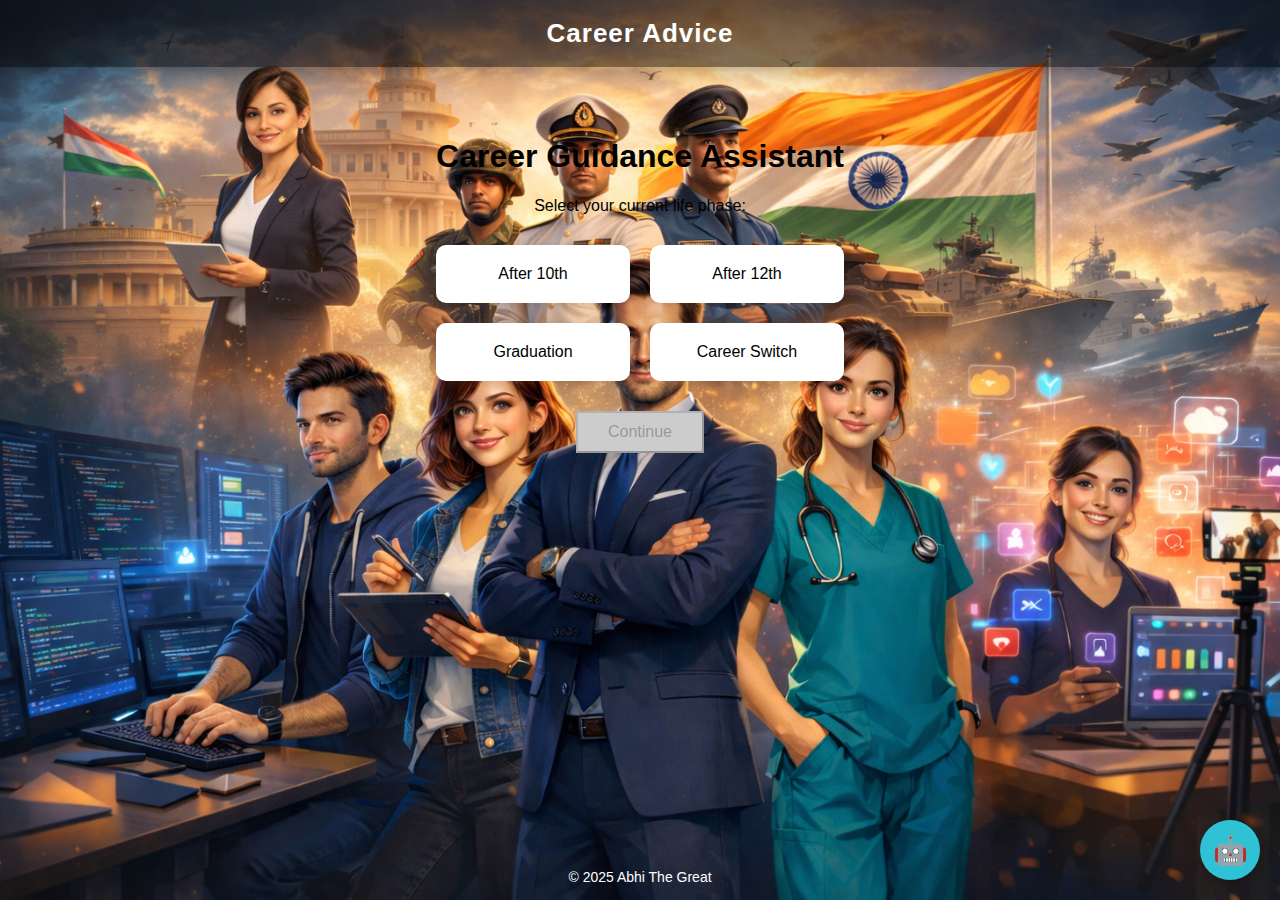
<file: index.html>
<!DOCTYPE html>
<html lang="en">
<head>
  <meta charset="UTF-8">
  <meta name="viewport" content="width=device-width, initial-scale=1.0">
  <link rel="icon" type="image/png" href="assets/icon.png">
  <title>Career Guidance</title>
  <link rel="stylesheet" href="style.css">
</head>
<body>
  <header class="site-header">
  <h1>Career Advice</h1>
</header>

  <div class="container">
    <h1>Career Guidance Assistant</h1>
    <p>Select your current life phase:</p>

   <div class="phases">
  <div class="card" onclick="selectPhase(this,'After 10th')">After 10th</div>
  <div class="card" onclick="selectPhase(this,'After 12th')">After 12th</div>
  <div class="card" onclick="selectPhase(this,'Graduation')">Graduation</div>
  <div class="card" onclick="selectPhase(this,'Career Switch')">Career Switch</div>
</div>

    <button id="continueBtn" onclick="goNext()" disabled>Continue</button>
  </div>

<!-- Floating Bot Button -->
<div class="floating-bot" onclick="toggleBot()">
  🤖
</div>

<!-- Floating Bot Chat Box -->
<div id="floatingBotBox" class="floating-bot-box">
  <div class="bot-header">
    Career Bot
    <span onclick="toggleBot()">✖</span>
  </div>

  <iframe 
    src="https://abhi-the-great-cga.hf.space"
    title="Career Bot">
  </iframe>
</div>

  <script>
    let selectedPhase = "";
let selectedCard = null;

function selectPhase(card, phase) {
  selectedPhase = phase;

  // Remove highlight from previous selection
  if(selectedCard) {
    selectedCard.style.background = "white";
    selectedCard.style.color = "black";
  }

  // Highlight current selection
  card.style.background = "#007bff";
  card.style.color = "white";
  selectedCard = card;

  // Enable Continue button with animation
  const btn = document.getElementById("continueBtn");
  btn.disabled = false;
  btn.style.transform = "scale(1.05)";
  setTimeout(()=>{ btn.style.transform = "scale(1)"; }, 150);
}

function goNext() {
  if (selectedPhase === "") {
    alert("Please select a life phase");
    return;
  }
  localStorage.setItem("lifePhase", selectedPhase);
  window.location.href = "chatbot.html";
}

function toggleBot() {
  const box = document.getElementById("floatingBotBox");
  box.style.display = box.style.display === "block" ? "none" : "block";
  }

// Close bot when clicking outside
document.addEventListener("click", function (event) {
  const botBox = document.getElementById("floatingBotBox");
  const botBtn = document.querySelector(".floating-bot");

  // If bot is open
  if (botBox.style.display === "block") {
  // Clicked outside both bot box and floating button
  if (!botBox.contains(event.target) && !botBtn.contains(event.target)) {
      botBox.style.display = "none";
      }
    }
  });


</script>

<footer class="site-footer">
  © 2025 Abhi The Great
</footer>

</body>
</html>
</file>
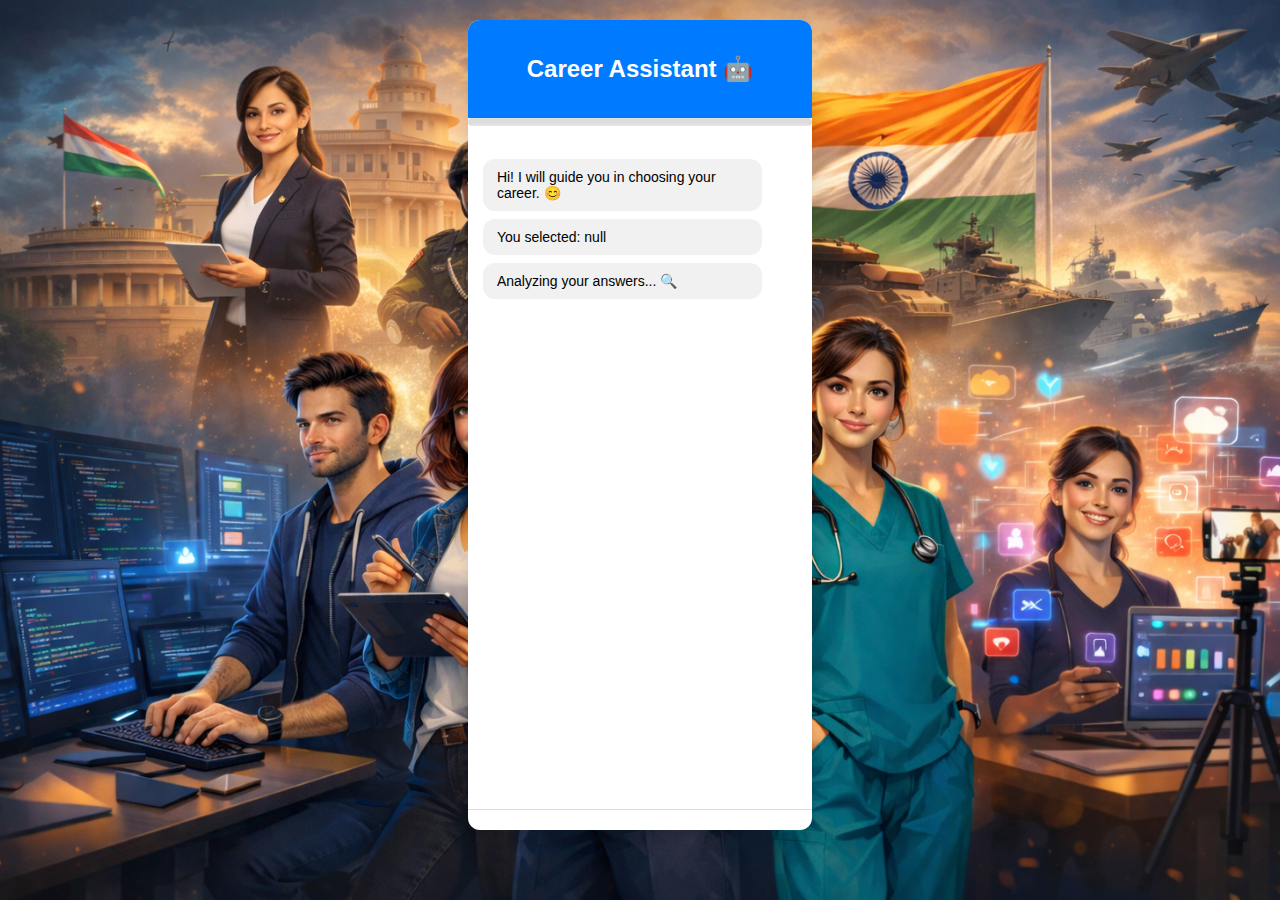
<file: chatbot.html>
<!DOCTYPE html>
<html lang="en">
<head>
  <meta charset="UTF-8">
  <title>Career Guidance Chatbot</title>
  <link rel="stylesheet" href="style.css">
</head>
<body>

<div class="chat-container">
  <div class="chat-header">
    <h2>Career Assistant 🤖</h2>
  </div>

  <div class="progress-container">
    <div id="progressBar" class="progress-bar"></div>
  </div>

  <div class="chat-body" id="chatBody"></div>
  <div class="chat-options" id="options"></div>
</div>

<script src="script.js"></script>
</body>
</html>
</file>
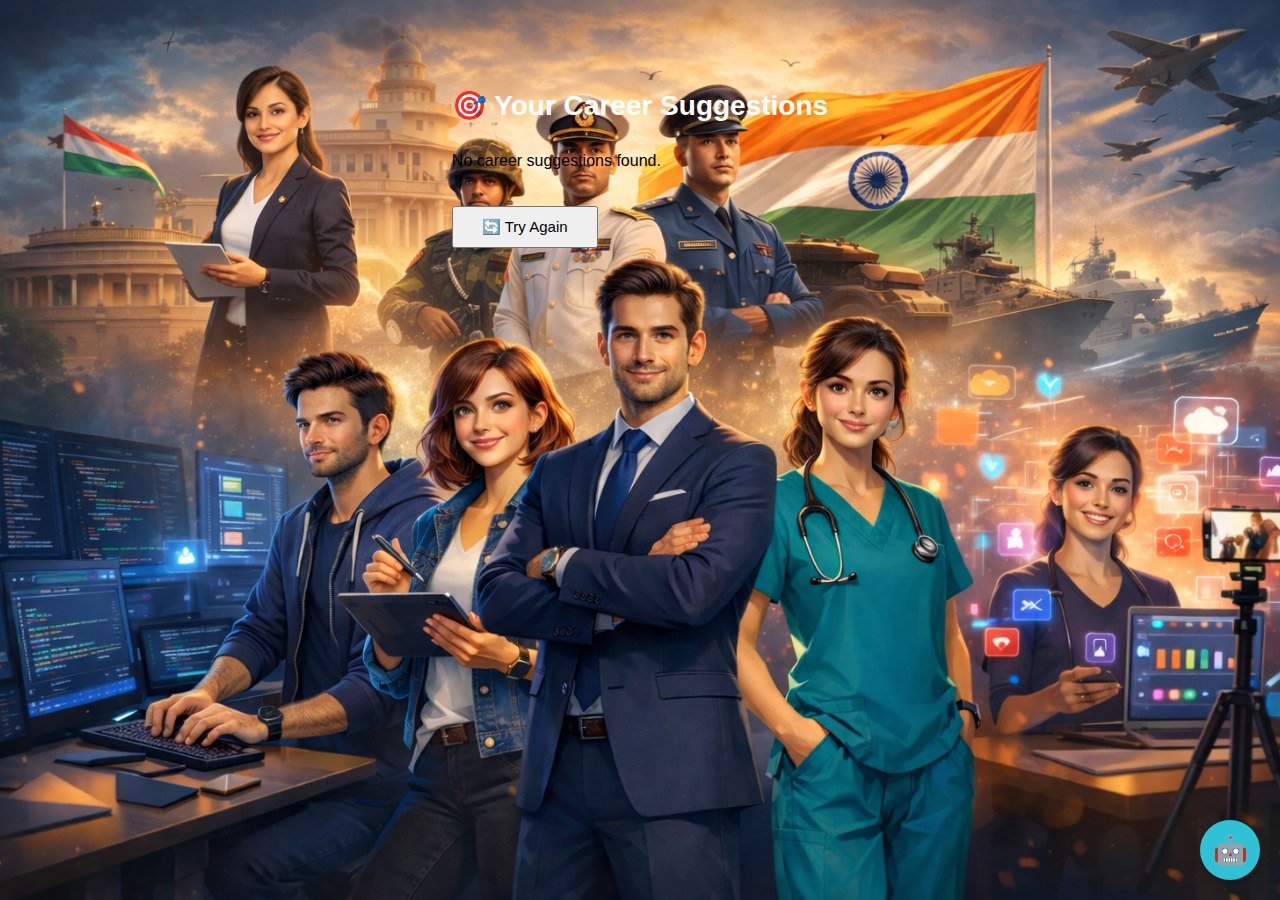
<file: results.html>
<!DOCTYPE html>
<html lang="en">
<head>
  <meta charset="UTF-8">
  <meta name="viewport" content="width=device-width, initial-scale=1.0">
  <title>Career Suggestions</title>
  <link rel="stylesheet" href="style.css">
</head>
<body>
  
<!-- Floating Bot Button -->
<div class="floating-bot" onclick="toggleBot()">
  🤖
</div>

<!-- Floating Bot Chat Box -->
<div id="floatingBotBox" class="floating-bot-box">
  <div class="bot-header">
    Career Bot
    <span onclick="toggleBot()">✖</span>
  </div>

  <iframe 
    src="https://abhi-the-great-cga.hf.space"
    title="Career Bot">
  </iframe>
</div>


<div class="results-container">
  <h1 class="results-title">🎯 Your Career Suggestions</h1>
  <div id="careerList"></div>

  <button class="try-btn" onclick="goBack()">🔄 Try Again</button>
</div>

<script src="results.js"></script>

<script>
  function toggleBot() {
    const box = document.getElementById("floatingBotBox");
    box.style.display = box.style.display === "block" ? "none" : "block";
  }

  // Close bot when clicking outside
  document.addEventListener("click", function (event) {
    const botBox = document.getElementById("floatingBotBox");
    const botBtn = document.querySelector(".floating-bot");

    // If bot is open
    if (botBox.style.display === "block") {
      // Clicked outside both bot box and floating button
      if (!botBox.contains(event.target) && !botBtn.contains(event.target)) {
        botBox.style.display = "none";
      }
    }
  });
</script>


</body>
</html>
</file>
<file: style.css>
/* Header */
.site-header {
  background: rgba(0, 0, 0, 0.5);
  padding: 18px 0;
  text-align: center;
  color: white;
  box-shadow: 0 5px 15px rgba(0,0,0,0.25);
}

.site-header h1 {
  margin: 0;
  font-size: 26px;
  letter-spacing: 1px;
}

/* Footer */
.site-footer {
  margin-top: auto;
  padding: 15px ;
  text-align: center;
  font-size: 14px;
  color: white;
}

body {
  font-family: Arial, sans-serif;
  background: #eef2f7;
  margin: 0;
  padding: 0;
  min-height: 100vh;
  display: flex;
  flex-direction: column;

  background-image: url("assets/background.png");
  background-size: cover;
  background-position: center;
  background-repeat: no-repeat;
}

.main-content::before {
  content: "";
  position: absolute;
  inset: 0;
  background: rgba(255, 255, 255, 0.85);
  z-index: 0;
}

.main-content > * {
  position: relative;
  z-index: 1;
}

.container {
  max-width: 700px;
  margin: 50px auto;
  text-align: center;
}

.phases {
  display: grid;
  grid-template-columns: repeat(2, 1fr);
  gap: 20px;
  margin: 30px 0;
}

.card {
  background: white;
  padding: 20px;
  border-radius: 10px;
  cursor: pointer;
  box-shadow: 0 2px 8px rgba(0,0,0,0.1);
}

.card:hover {
  background: #007bff;
  color: white;
}

button {
  padding: 10px 30px;
  font-size: 16px;
  cursor: pointer;
  transition: transform 0.2s ease, background 0.3s ease;
}

button:disabled {
  background: #ccc;
  cursor: not-allowed;
}


/* Chatbot styles */
.chat-container {
  max-width: 450px;
  height: 90vh;
  margin: 20px auto;
  background: #fff;
  display: flex;
  flex-direction: column;
  border-radius: 12px;
  overflow: hidden;
  box-shadow: 0 10px 25px rgba(0,0,0,0.15);
}

.chat-header {
  background: #007bff;
  color: white;
  padding: 15px;
  text-align: center;
}

/* Progress Bar */
.progress-container {
  width: 100%;
  background: #ddd;
  height: 8px;
  border-radius: 4px;
  margin-bottom: 10px;
}

.progress-bar {
  width: 0%;
  height: 100%;
  background: #007bff;
  border-radius: 4px;
  transition: width 0.3s;
}

.chat-body {
  flex: 1;
  padding: 15px;
  overflow-y: auto;
}

.bot-msg, .user-msg {
  max-width: 80%;
  padding: 10px 14px;
  margin: 8px 0;
  border-radius: 12px;
  font-size: 14px;
}

.bot-msg {
  background: #f1f1f1;
  align-self: flex-start;
}

.user-msg {
  background: #007bff;
  color: white;
  align-self: flex-end;
  margin-left: auto;
}

.chat-options {
  padding: 10px;
  border-top: 1px solid #ddd;
}

.chat-options button {
  width: 100%;
  padding: 10px;
  margin: 6px 0;
  border: none;
  border-radius: 8px;
  cursor: pointer;
  background: #f4f4f4;
  font-size: 14px;
}

.chat-options button:hover {
  background: #007bff;
  color: white;
}

/* Results page */

/* Center title */
.results-title {
  text-align: center;
  margin-bottom: 30px;
  font-size: 28px;
  color: white;
}

.results-container {
  max-width: 1150px;
  margin: 40px auto;
  padding: 30px;
}

.results-container h2 {
  margin-bottom: 30px;
  font-size: 26px;
}

.career-premium-card {
  transition: transform 0.35s ease, box-shadow 0.35s ease;
}

.career-premium-card:hover {
  transform: translateY(-10px) scale(1.02);
  box-shadow: 0 25px 60px rgba(0, 0, 0, 0.4);
}

.left-image img {
  transition: transform 0.4s ease, filter 0.4s ease;
}

.career-premium-card:hover .left-image img {
  transform: scale(1.25) rotate(0deg);
  filter: drop-shadow(0 10px 20px rgba(0,0,0,0.4));
}

.career-premium-card:hover {
  outline: 2px solid rgba(255,255,255,0.2);
}


/* Career Card */
.career-premium-card {
  display: flex;
  gap: 32px;
  padding: 28px;
  margin-bottom: 40px;
  border-radius: 24px;
  color: #fff;
  box-shadow: 0 18px 45px rgba(0,0,0,0.35);
}

/* Left Image Section */
.left-image {
  width: 230px;
  height: 280px;
  border-radius: 26px;
  background: rgba(255,255,255,0.12);
  display: flex;
  align-items: center;
  justify-content: center;
}

.left-image img {
  width: 230px;
  height: auto;
}

/* Right Content */
.right-content {
  flex: 1;
}

.right-content h3 {
  font-size: 24px;
  margin-bottom: 14px;
}

/* Success Percentage */
.percentage {
  margin-bottom: 16px;
}

.percentage span {
  font-size: 14px;
  opacity: 0.9;
}

.progress-bar {
  width: 100%;
  height: 10px;
  background: rgba(255,255,255,0.25);
  border-radius: 10px;
  margin: 6px 0;
  overflow: hidden;
}

.progress-fill {
  height: 100%;
  background: linear-gradient(90deg, #ffffff, #e0e0ff);
  border-radius: 10px;
}

/* Skills */
.skills {
  margin-top: 10px;
}

.skills ul {
  padding-left: 18px;
}

.skills li {
  margin-bottom: 6px;
  font-size: 14px;
}

/* Roadmap (Diamond Style) */
.roadmap {
  display: flex;
  gap: 18px;
  margin-top: 22px;
}

.roadmap-step {
  width: 90px;
  height: 90px;
  background: rgba(255,255,255,0.22);
  transform: rotate(45deg);
  display: flex;
  align-items: center;
  justify-content: center;
}

.roadmap-step span {
  transform: rotate(-45deg);
  font-size: 12px;
  text-align: center;
  padding: 6px;
}

/* Floating Bot Icon */
.floating-bot {
  position: fixed;
  bottom: 20px;
  right: 20px;
  width: 60px;
  height: 60px;
  background: #2fc2d5;
  color: white;
  font-size: 28px;
  border-radius: 50%;
  display: flex;
  align-items: center;
  justify-content: center;
  cursor: pointer;
  box-shadow: 0 4px 10px rgba(0,0,0,0.3);
  z-index: 1000;
}

/* Chat Box */
.floating-bot-box {
  display: none;
  position: fixed;
  bottom: 90px;
  right: 20px;
  width: 360px;
  height: 480px;
  background: #fff;
  border-radius: 14px;
  box-shadow: 0 6px 18px rgba(33, 221, 225, 0.3);
  overflow: hidden;
  z-index: 1000;
}

/* Header */
.bot-header {
  height: 45px;
  background: #2576ad;
  color: white;
  display: flex;
  align-items: center;
  justify-content: space-between;
  padding: 0 12px;
  font-size: 15px;
}

/* Close button */
.bot-header span {
  cursor: pointer;
}

/* Iframe */
.floating-bot-box iframe {
  width: 100%;
  height: calc(100% - 45px);
  border: none;
}

/* Try Again Button */
.try-btn {
  margin-top: 20px;
  padding: 10px 28px;
  font-size: 15px;
  cursor: pointer;
  align: center;
}

.try-btn:hover {
  transform: translateY(-3px) scale(1.05);
  box-shadow: 0 12px 28px rgba(0,0,0,0.3);
}

/* Responsive */
@media (max-width: 768px) {
  .career-premium-card {
    flex-direction: column;
    align-items: center;
    text-align: center;
  }

  .left-image {
    width: 100%;
    height: 220px;
  }

  .roadmap {
    justify-content: center;
    flex-wrap: wrap;
  }
}
</file>
